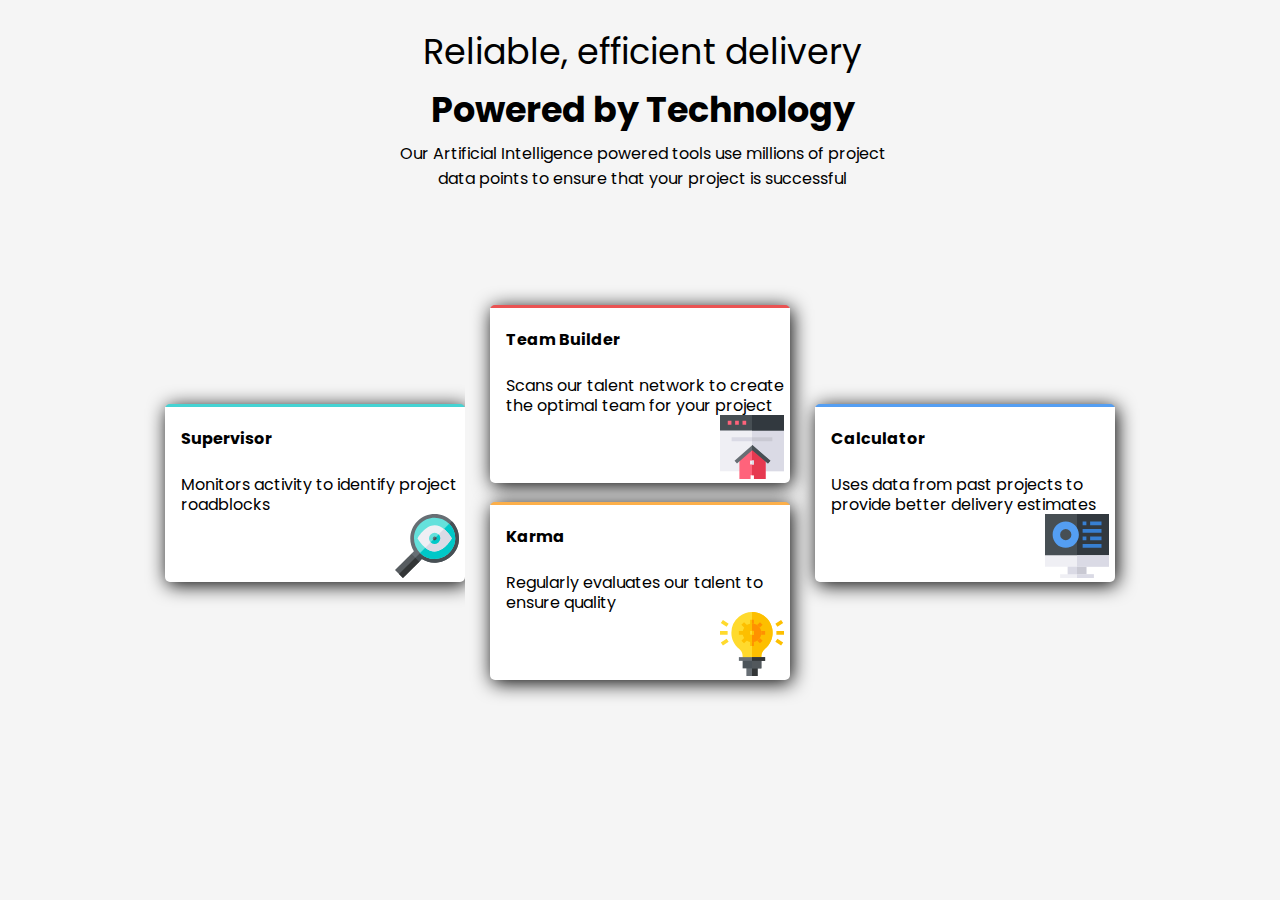
<file: four-card-feature-section-master/index.html>
<!DOCTYPE html>
<html lang="en">

<head>
    <meta charset="UTF-8">
    <meta name="viewport" content="width=device-width, initial-scale=1.0">
    <!-- displays site properly based on user's device -->

    <link rel="icon" type="image/png" sizes="32x32" href="./images/favicon-32x32.png">
    <link rel="stylesheet" href="style.css">
    <link href="https://fonts.googleapis.com/css2?family=Poppins:wght@200&display=swap" rel="stylesheet">
    <title>Frontend Mentor | Four card feature section</title>


</head>

<body>
    <div class="container">
        <header>
            <div class="heading">
                <h3 id="normal-text" class="heading-text">Reliable, efficient delivery</h3>
                <h3 id="bold-text" class="heading-text">Powered by Technology</h3>
                <p class="heading-text">Our Artificial Intelligence powered tools use millions of project data points to ensure that your project is successful</p>
            </div>
        </header>
        <div class="main">
            <div class="first box">
                <p class="item bold">Supervisor</p>
                <p class="item">Monitors activity to identify project roadblocks</p>
                <img src="images/icon-supervisor.svg" alt="">
            </div>
            <div class="column">
                <div class="top box">
                    <p class="item bold">Team Builder</p>
                    <p class="item">Scans our talent network to create the optimal team for your project</p>

                    <img src="images/icon-team-builder.svg" alt="">
                </div>
                <div class="bottem box">
                    <p class="item bold">Karma</p>
                    <p class="item">Regularly evaluates our talent to ensure quality</p>
                    <img src="images/icon-karma.svg" alt="">
                </div>
            </div>
            <div class="forth box">
                <p class="item bold">Calculator</p>
                <p class="item">Uses data from past projects to provide better delivery estimates</p>

                <img src="images/icon-calculator.svg" alt="">
            </div>


        </div>
    </div>

</body>

</html>
</file>
<file: four-card-feature-section-master/style.css>
* {
    margin: 0;
    padding: 0;
    background-color: whitesmoke;
    font-family: 'Poppins', sans-serif;
}

.container {
    align-items: center;
    margin-top: 20px;
}

.main {
    width: 100%;
    height: 65vh;
    display: flex;
    align-items: center;
    justify-content: center;
    flex-wrap: wrap;
}

.box {
    width: 300px;
    height: 175px;
    border-radius: 5px;
    background-color: white;
}

.column {
    display: flex;
    flex-direction: column;
    width: 350px;
    height: 375px;
    align-items: center;
    justify-content: space-between;
    flex-wrap: wrap;
}

header {
    width: 100%;
    height: 170px;
    align-items: center;
}

.heading {
    display: flex;
    align-items: center;
    justify-content: center;
    flex-direction: column;
    flex-wrap: wrap;
}

.heading-text {
    margin: 5px 0 0 5px;
    width: 500px;
    text-align: center;
}

.heading h3 {
    font-size: 35px;
}

#normal-text {
    font-weight: normal;
}

.item {
    padding: 22px 0px 4px 16px;
    line-height: 20px;
    background-color: white;
}

.box img {
    margin-left: 230px;
    background-color: white;
    margin-top: -5px;
}

.bold {
    font-weight: bold;
}

.first {
    border-top: 3px solid hsl(180, 62%, 55%);
    box-shadow: 2px 3px 19px black;
}

.top {
    border-top: 3px solid hsl(0, 78%, 62%);
    box-shadow: 2px 3px 19px black;
}

.bottem {
    border-top: 3px solid hsl(34, 97%, 64%);
    box-shadow: 2px 3px 19px black;
}

.forth {
    border-top: 3px solid hsl(212, 86%, 64%);
    box-shadow: 2px 3px 19px black;
}

.main {
    margin-top: 10px;
}
</file>
